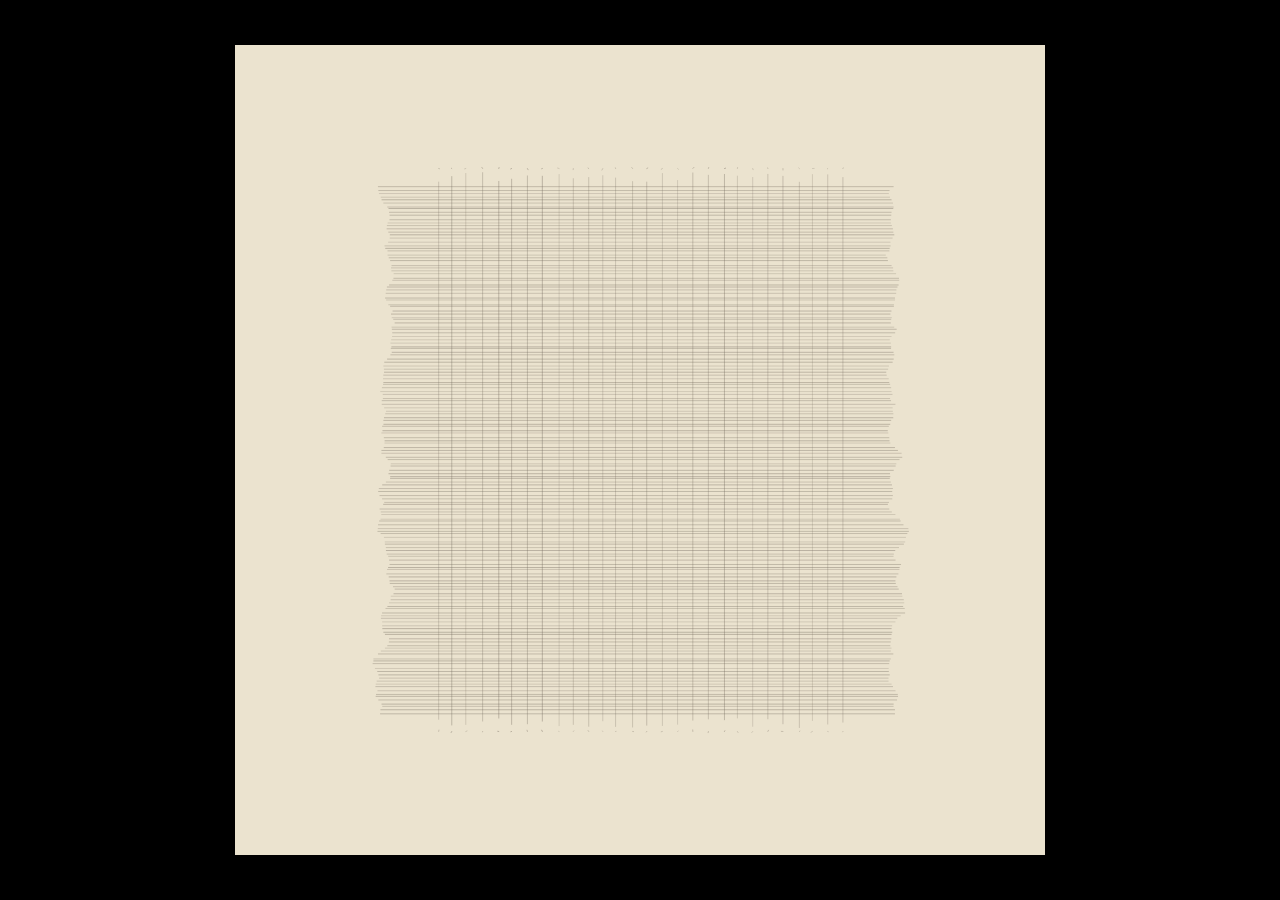
<file: 1 Mirror/index.html>
<!DOCTYPE html>
<html lang="en">
  <head>
    <meta charset="utf-8" />
    <meta name="viewport" content="width=device-width, initial-scale=1.0">

    <title>Sketch</title>

    <link rel="stylesheet" type="text/css" href="style.css">

    <script src="libraries/p5.min.js"></script>
    <script src="libraries/p5.sound.min.js"></script>
  </head>

  <body>
    <script src="sketch.js"></script>
  </body>
</html>
</file>
<file: 1 Mirror/style.css>
html, body {
  margin: 0;
  padding: 0;
  background-color: #000;
}

canvas {
  display: block;
}
</file>
